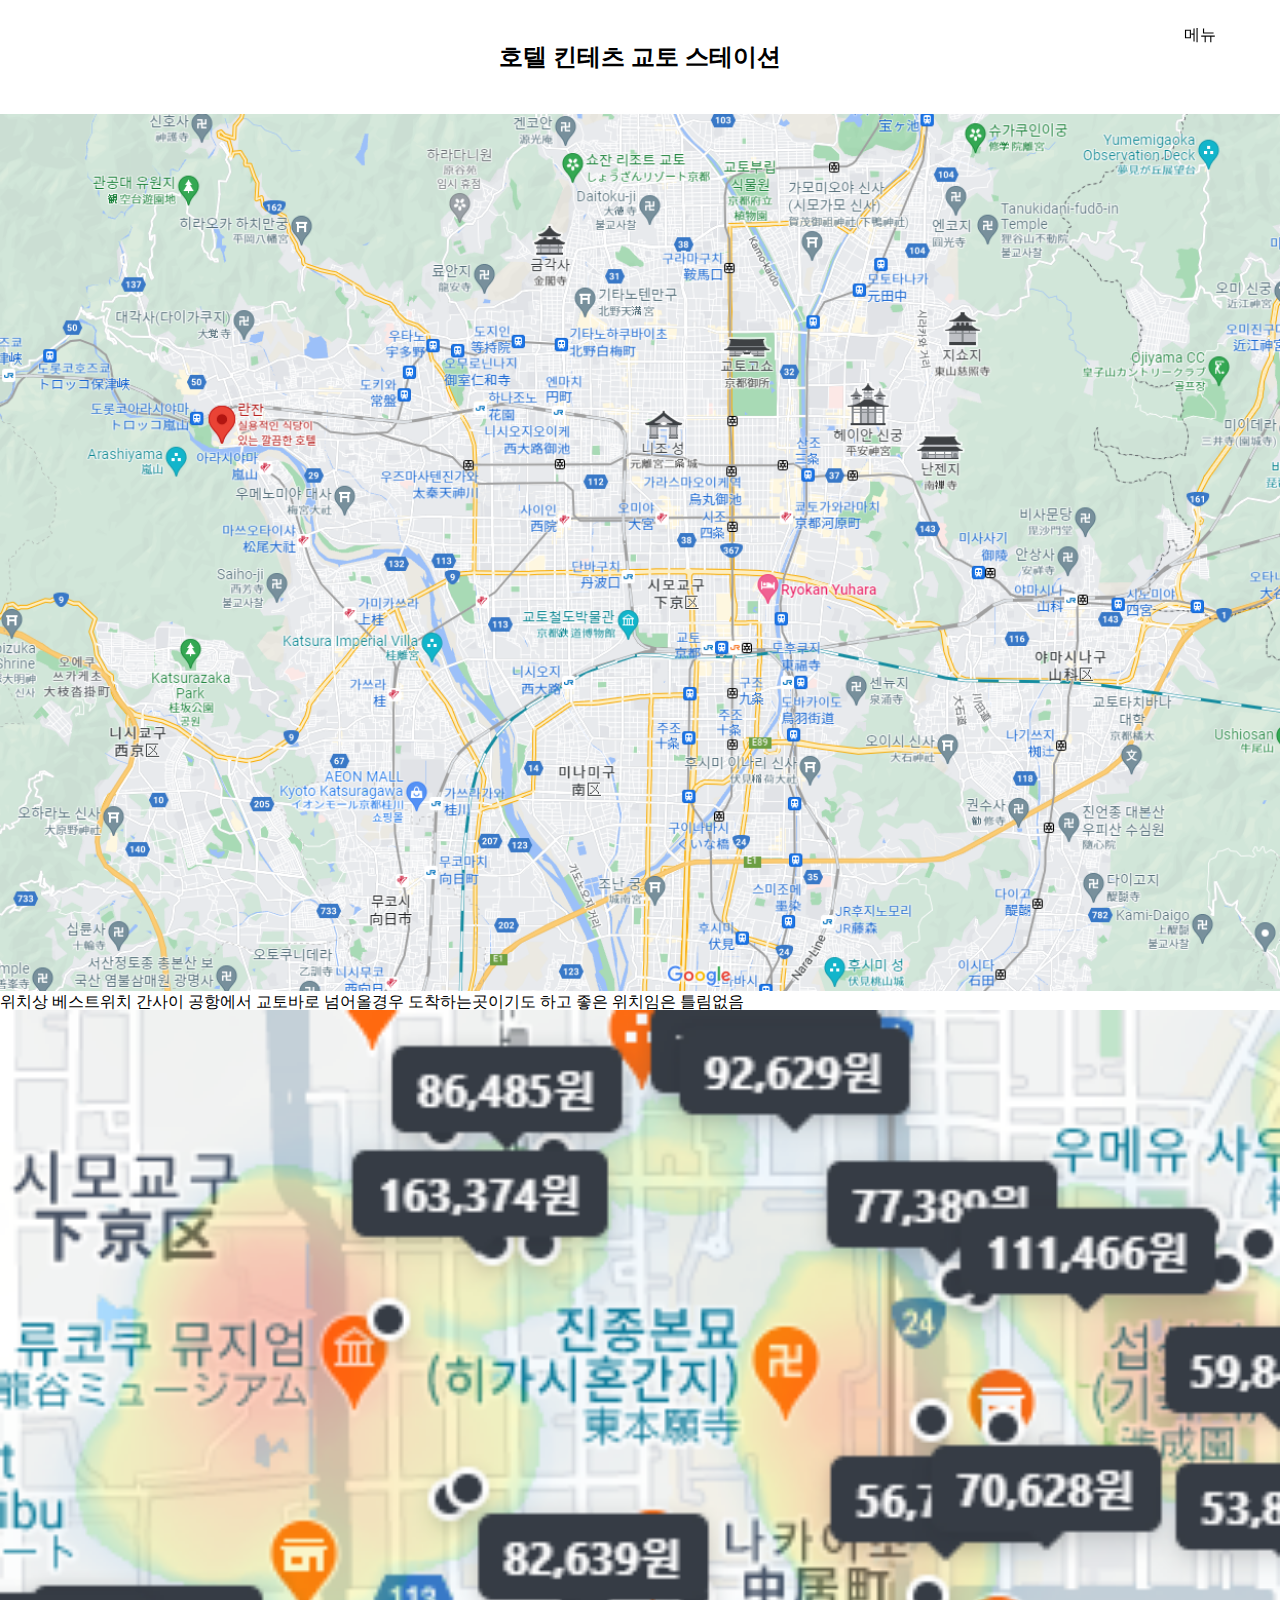
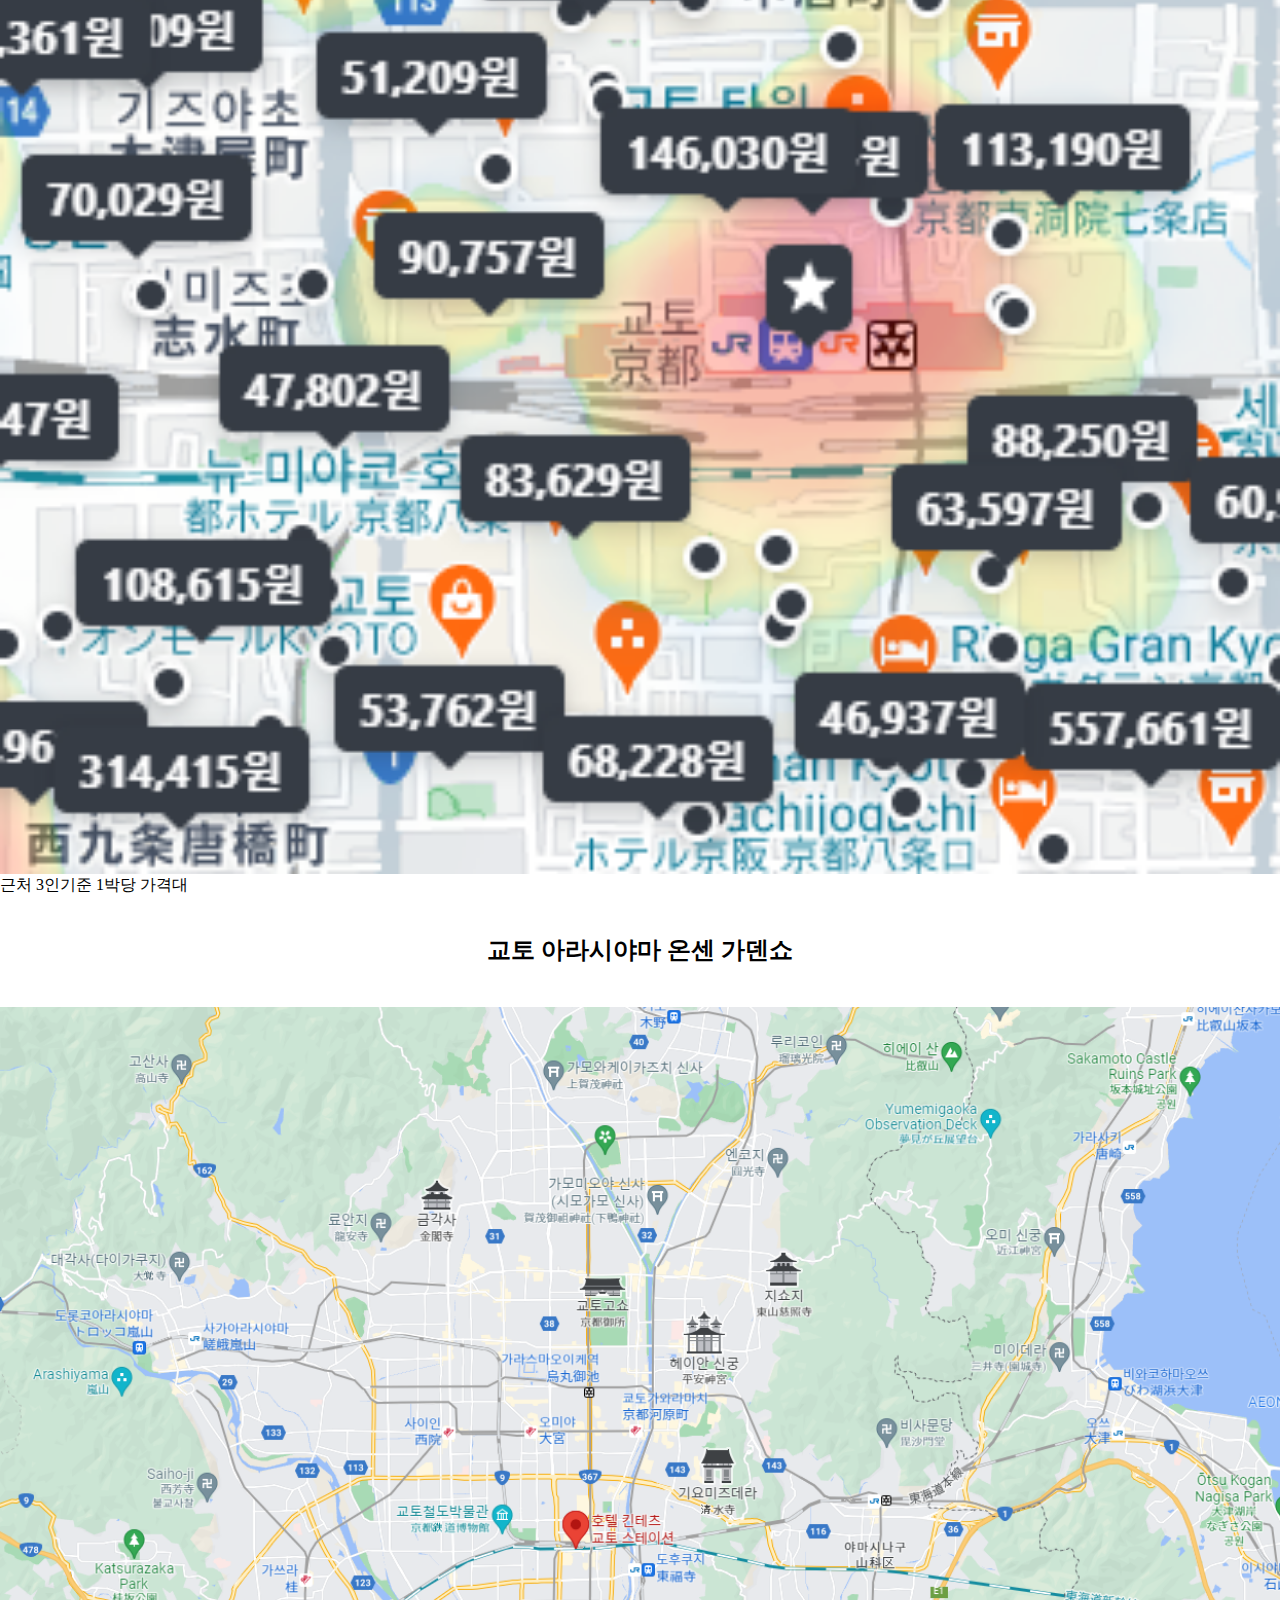
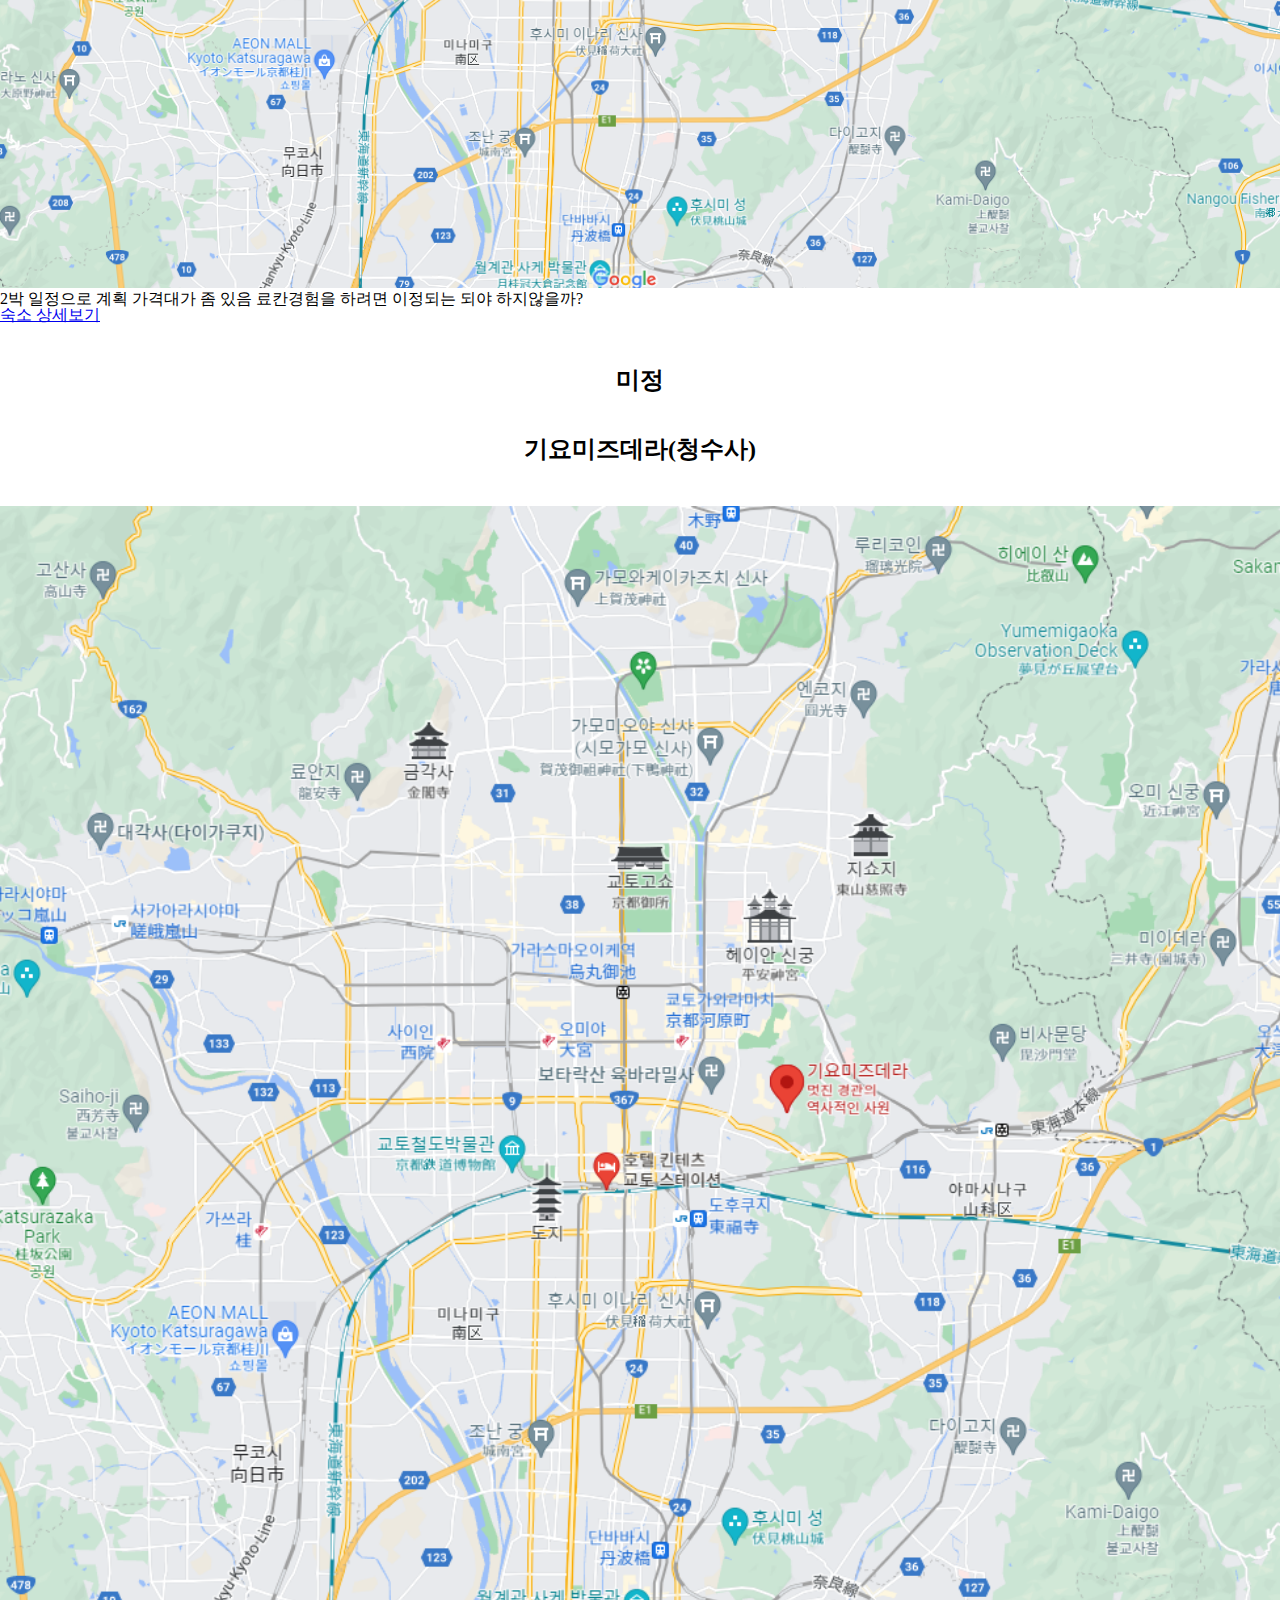
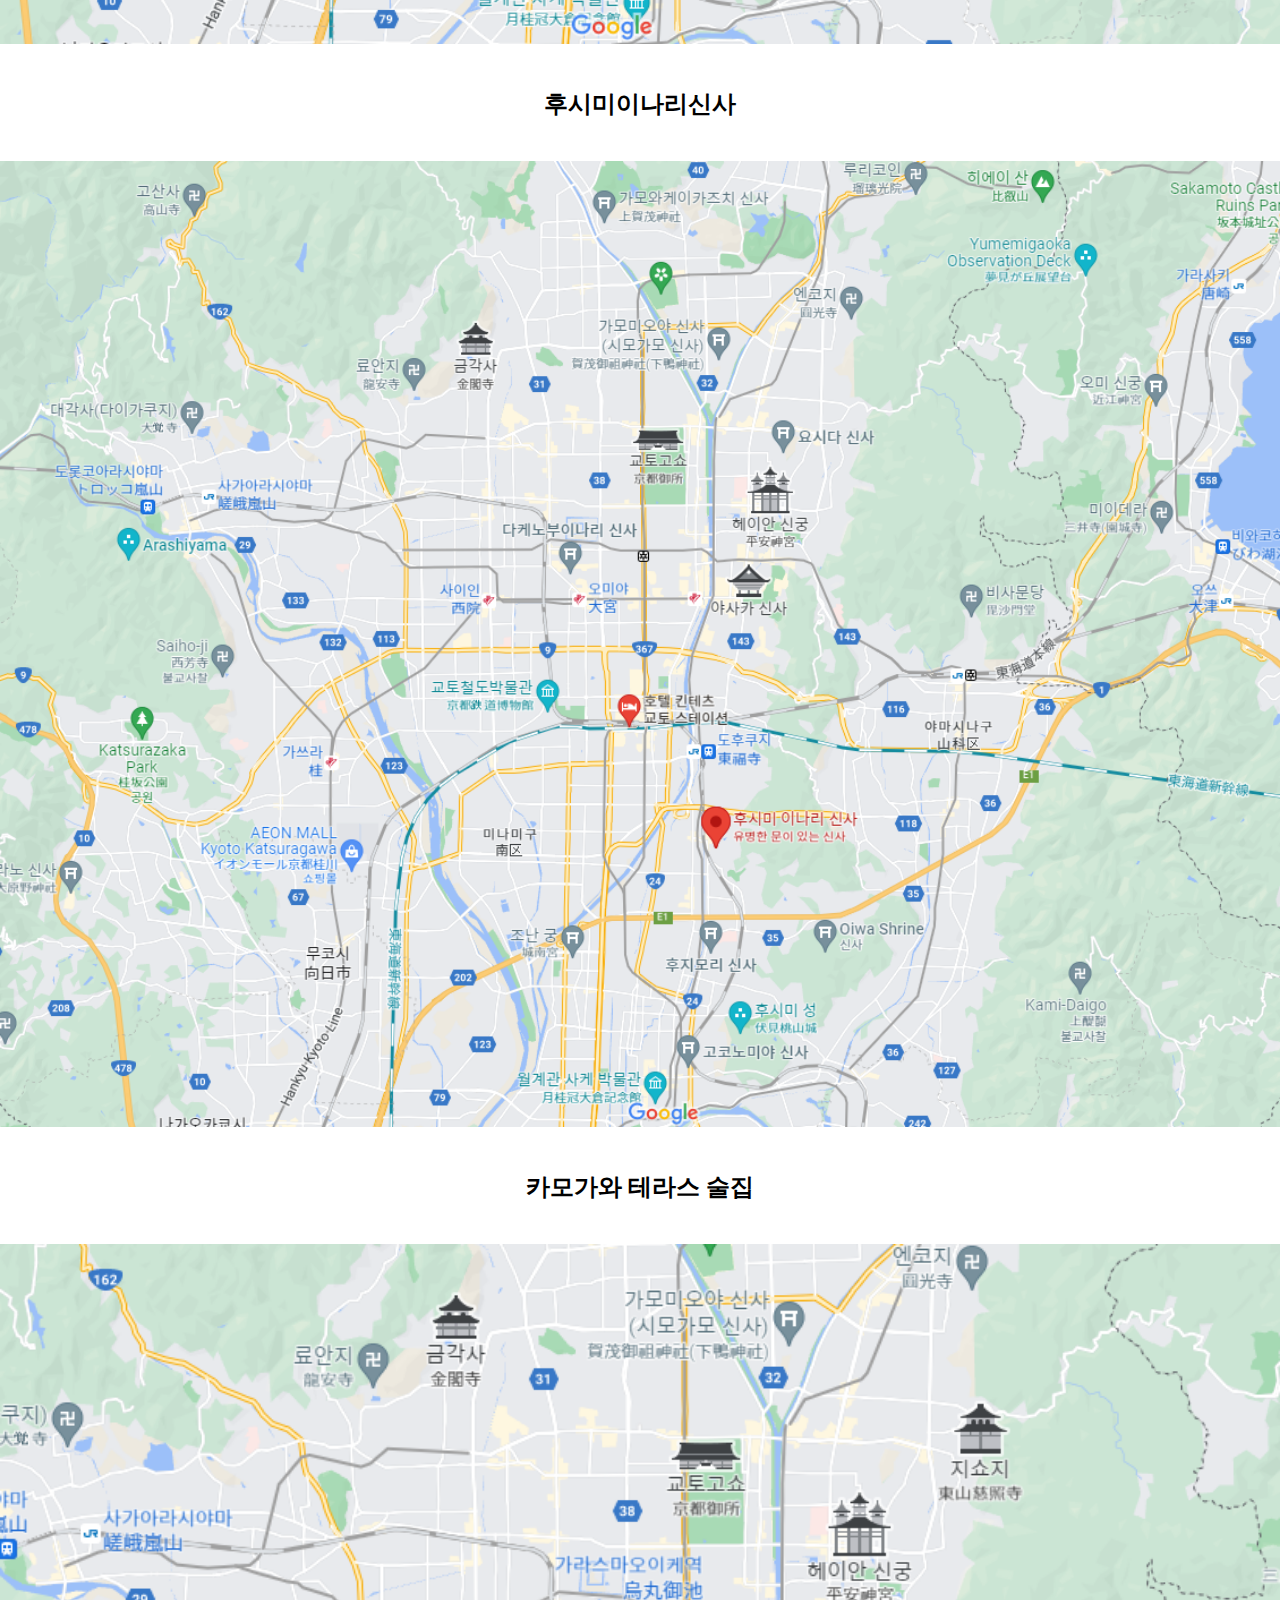
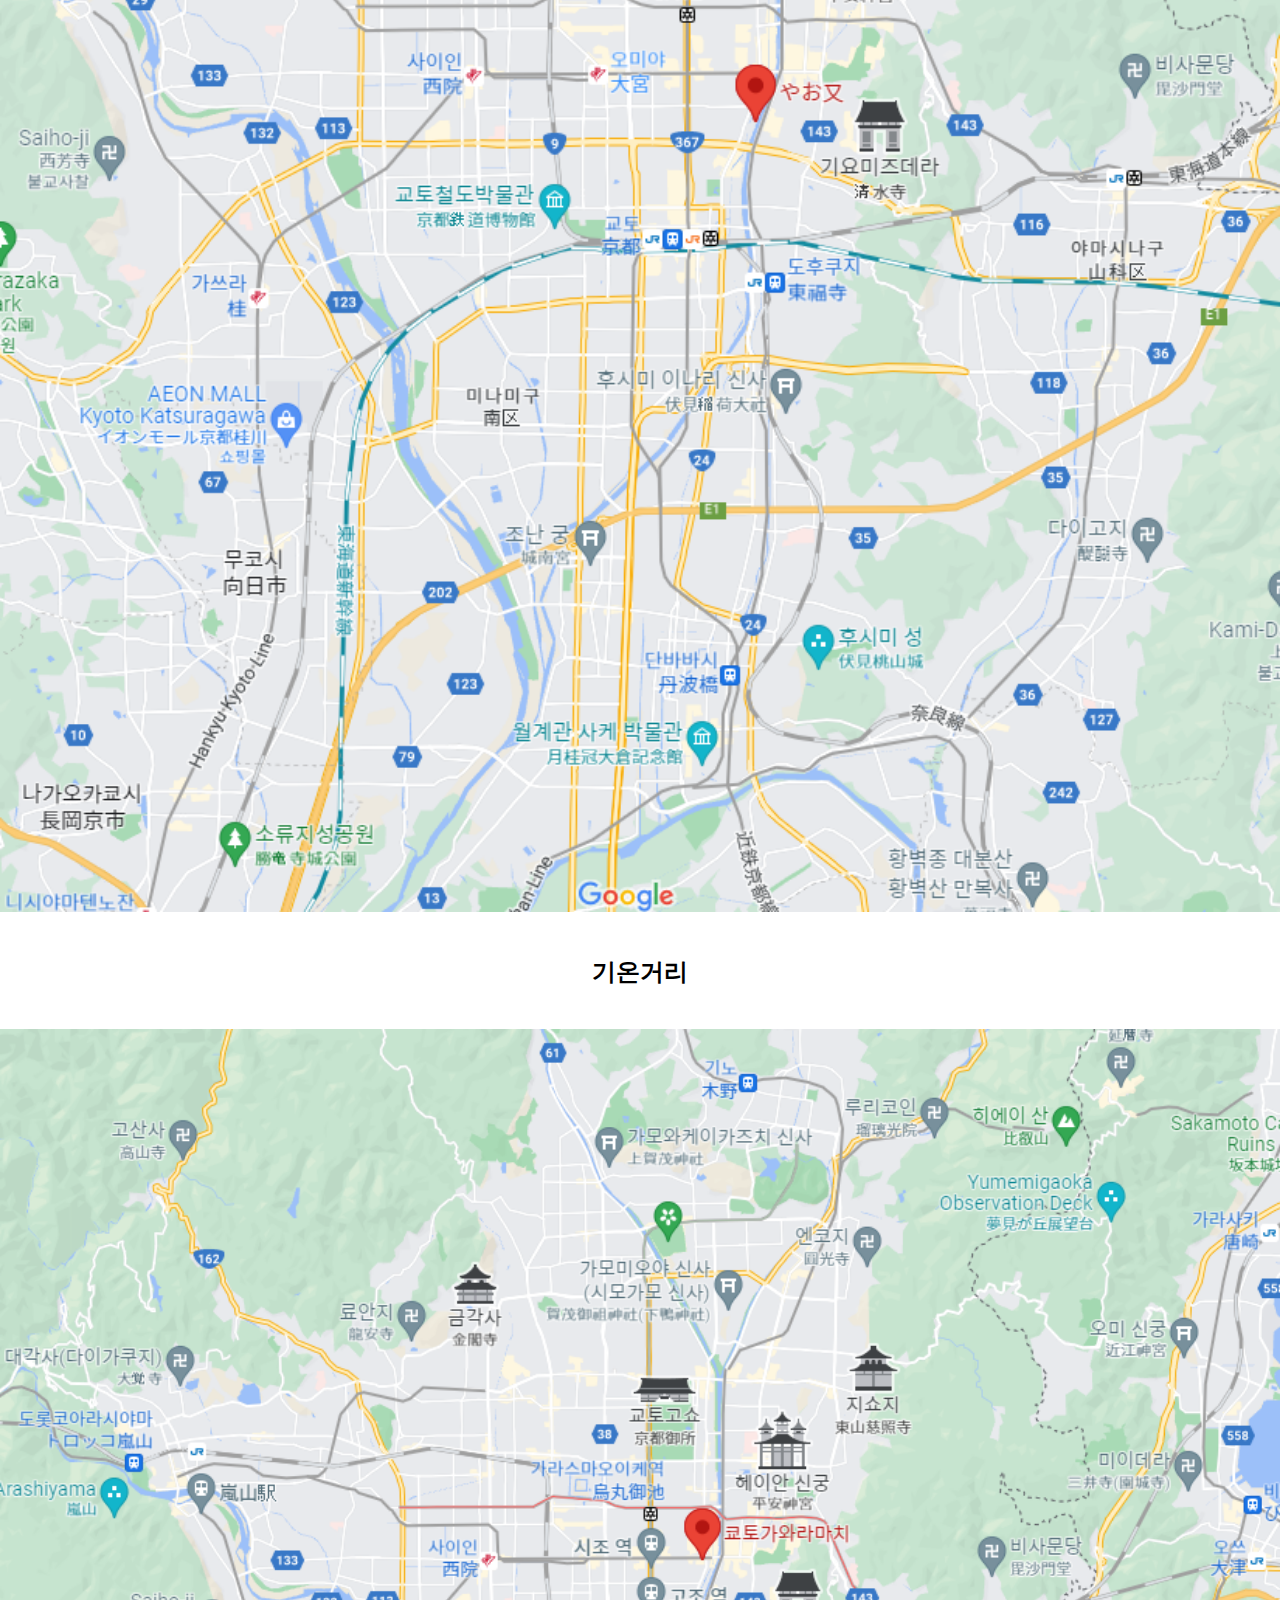
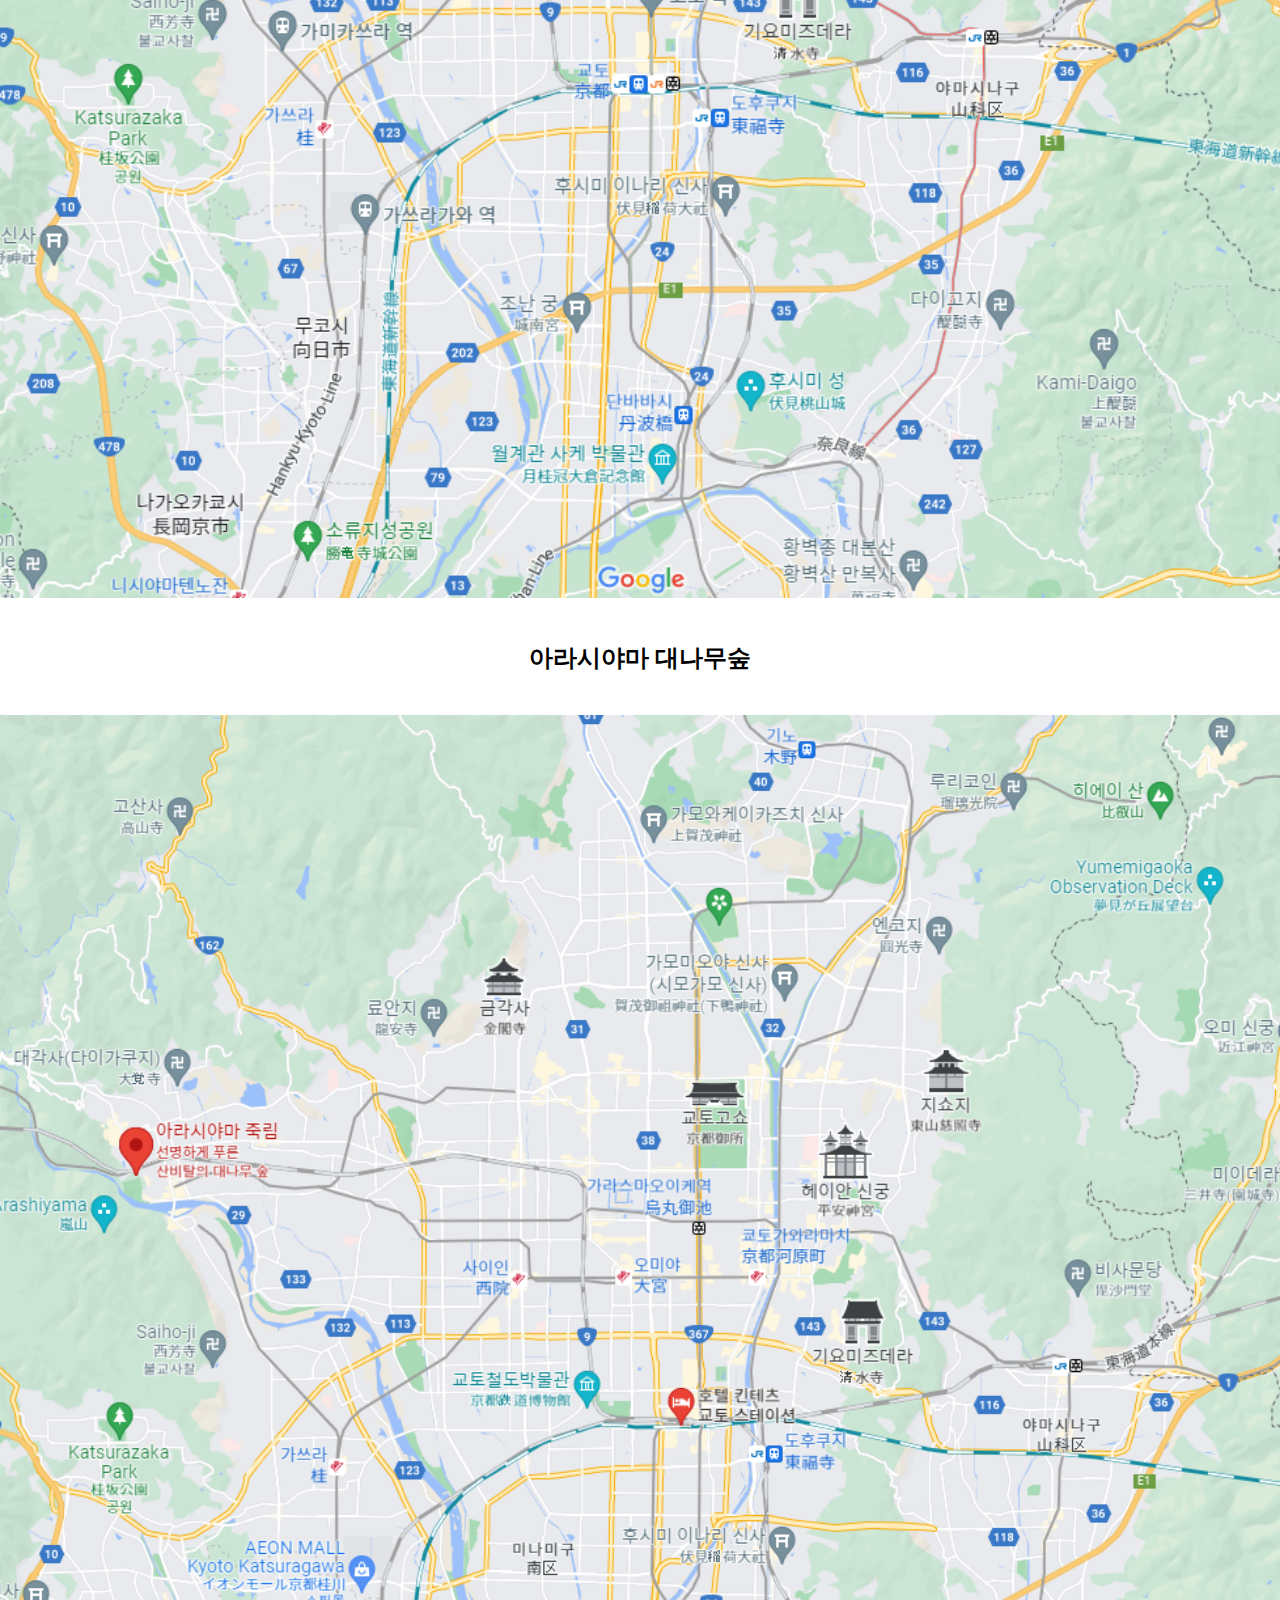
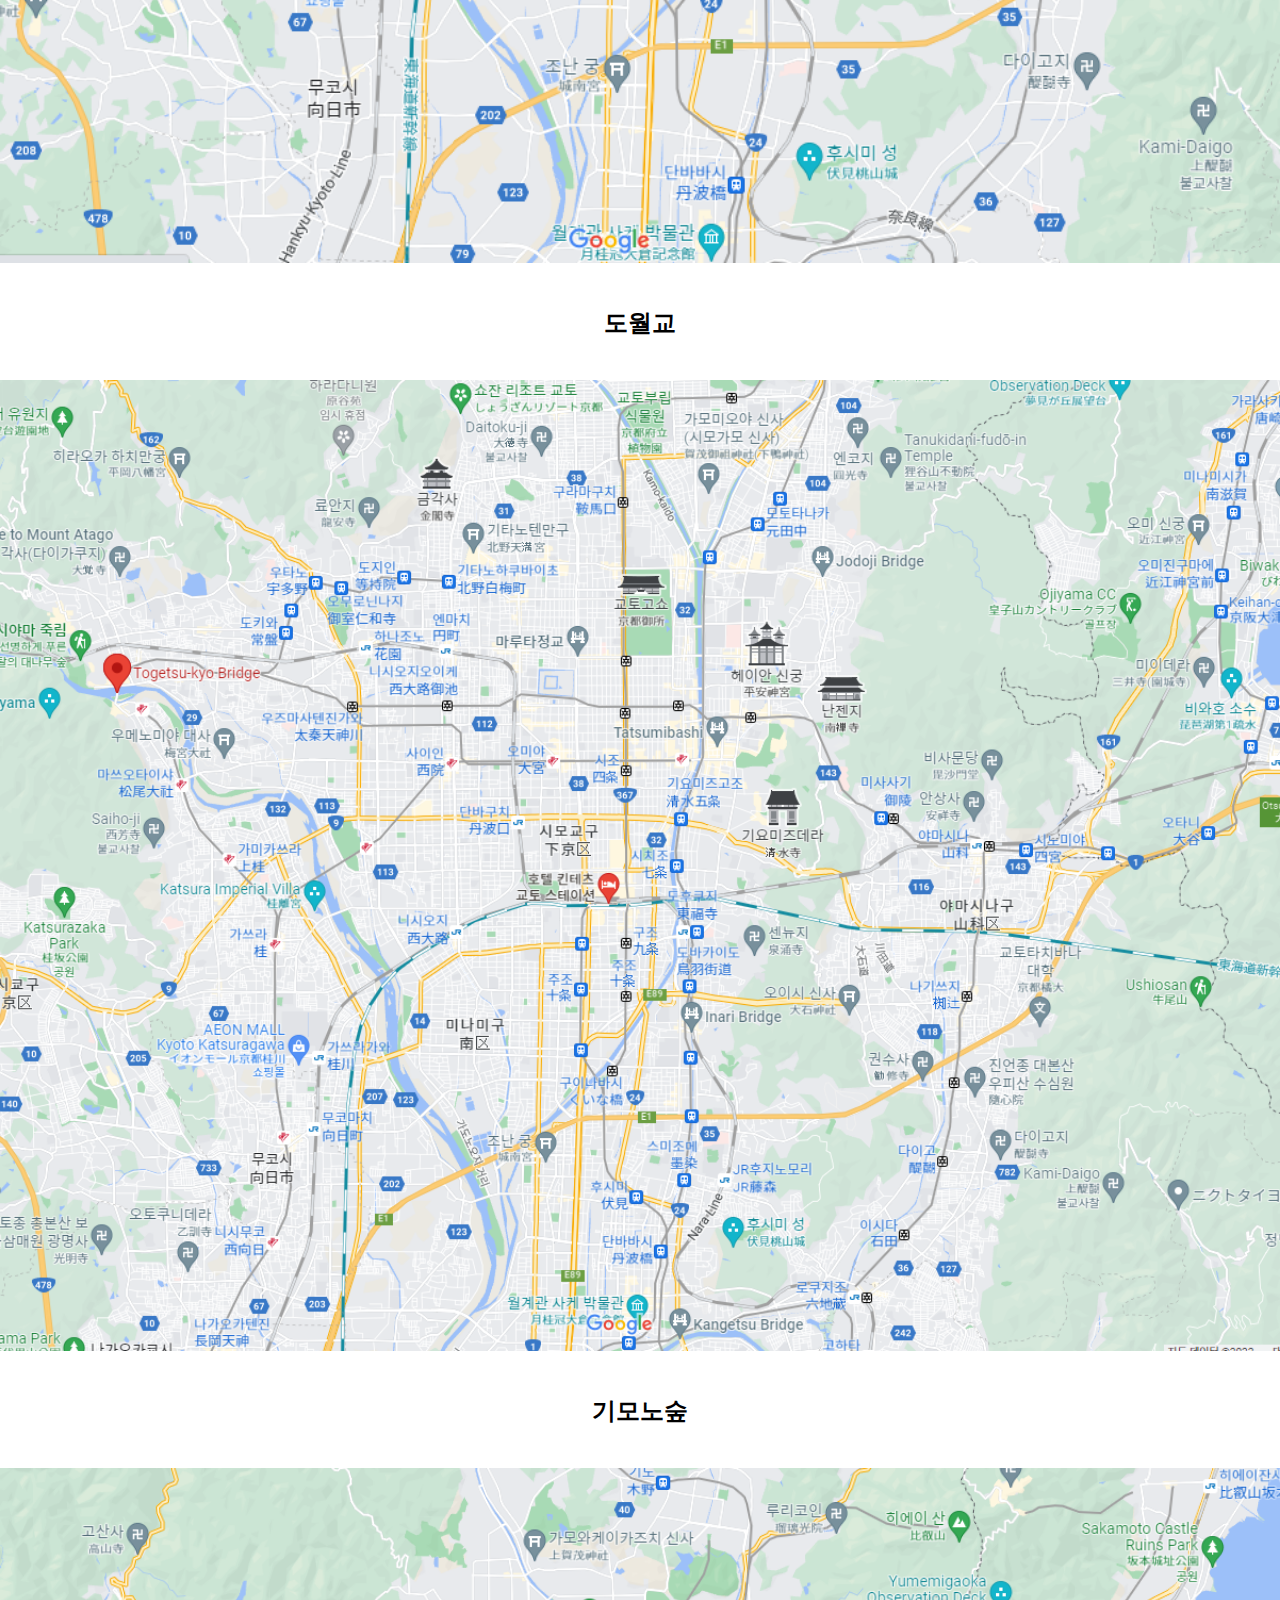
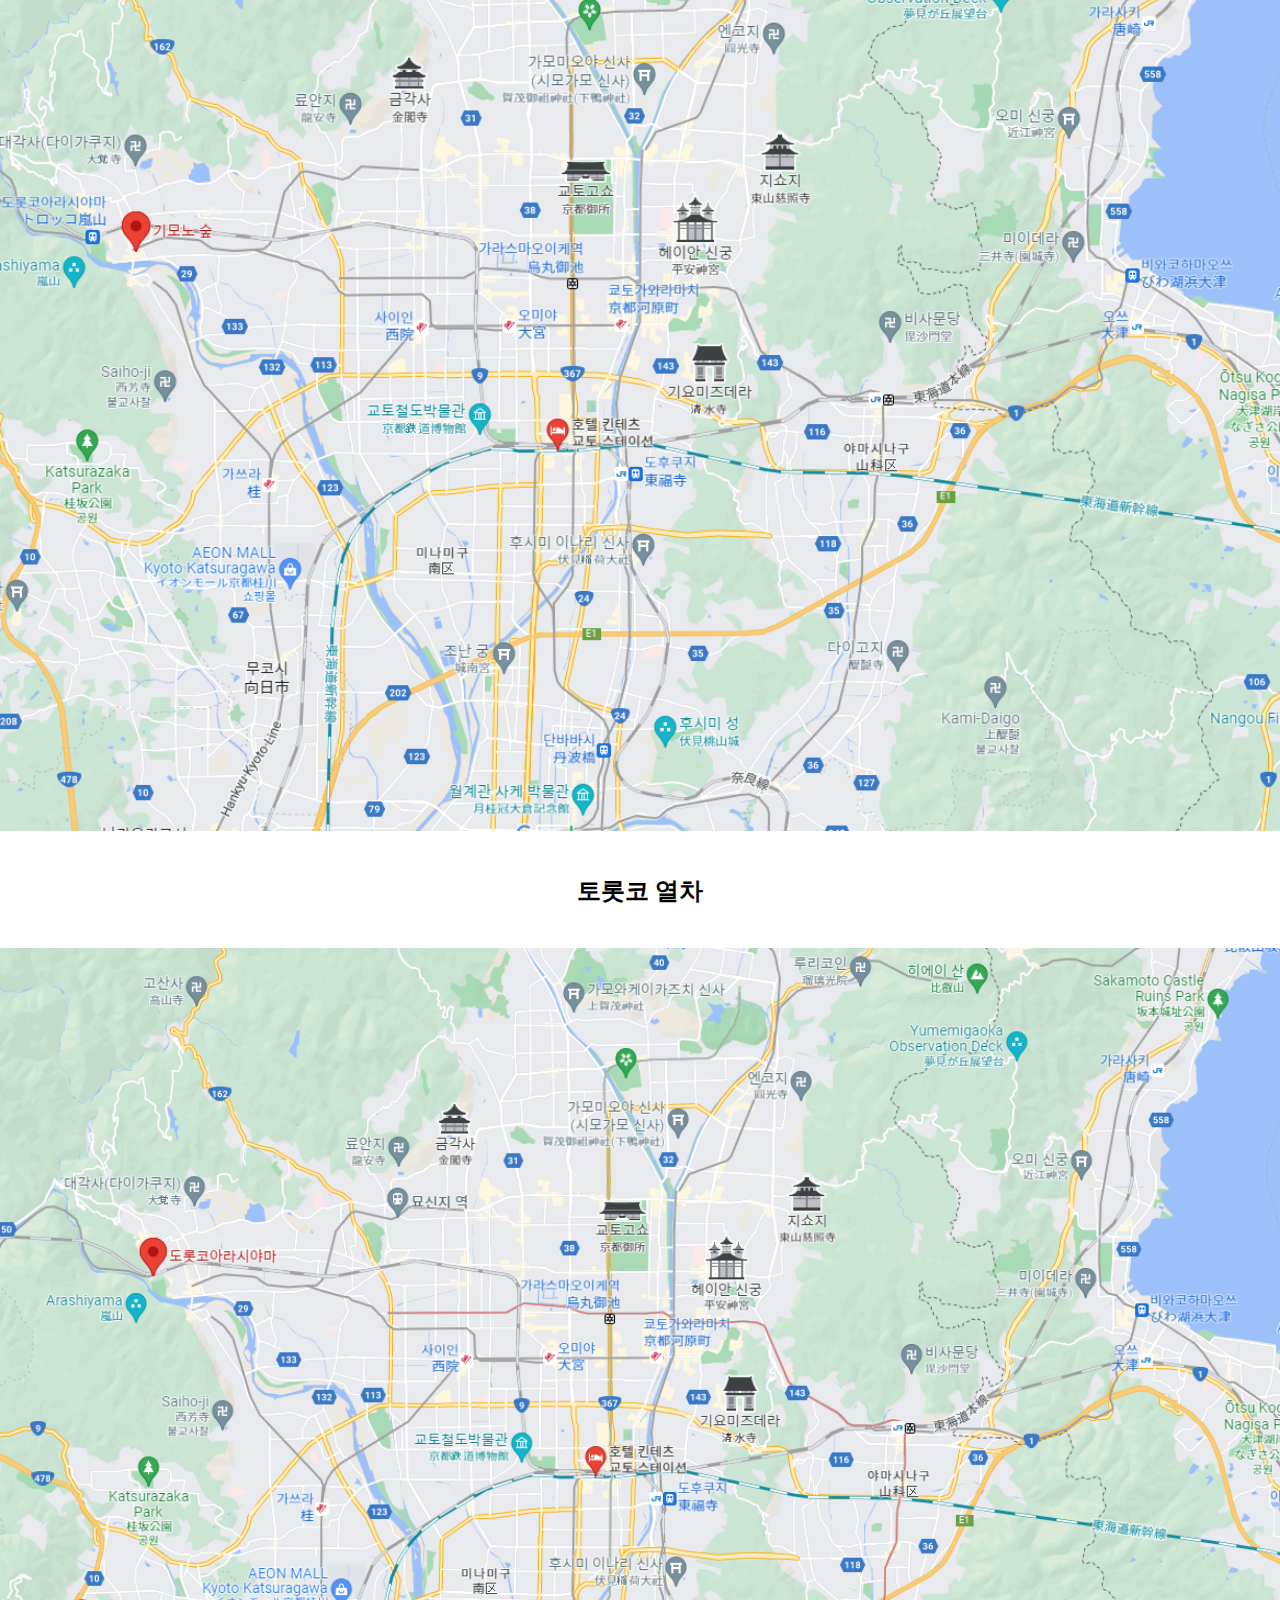
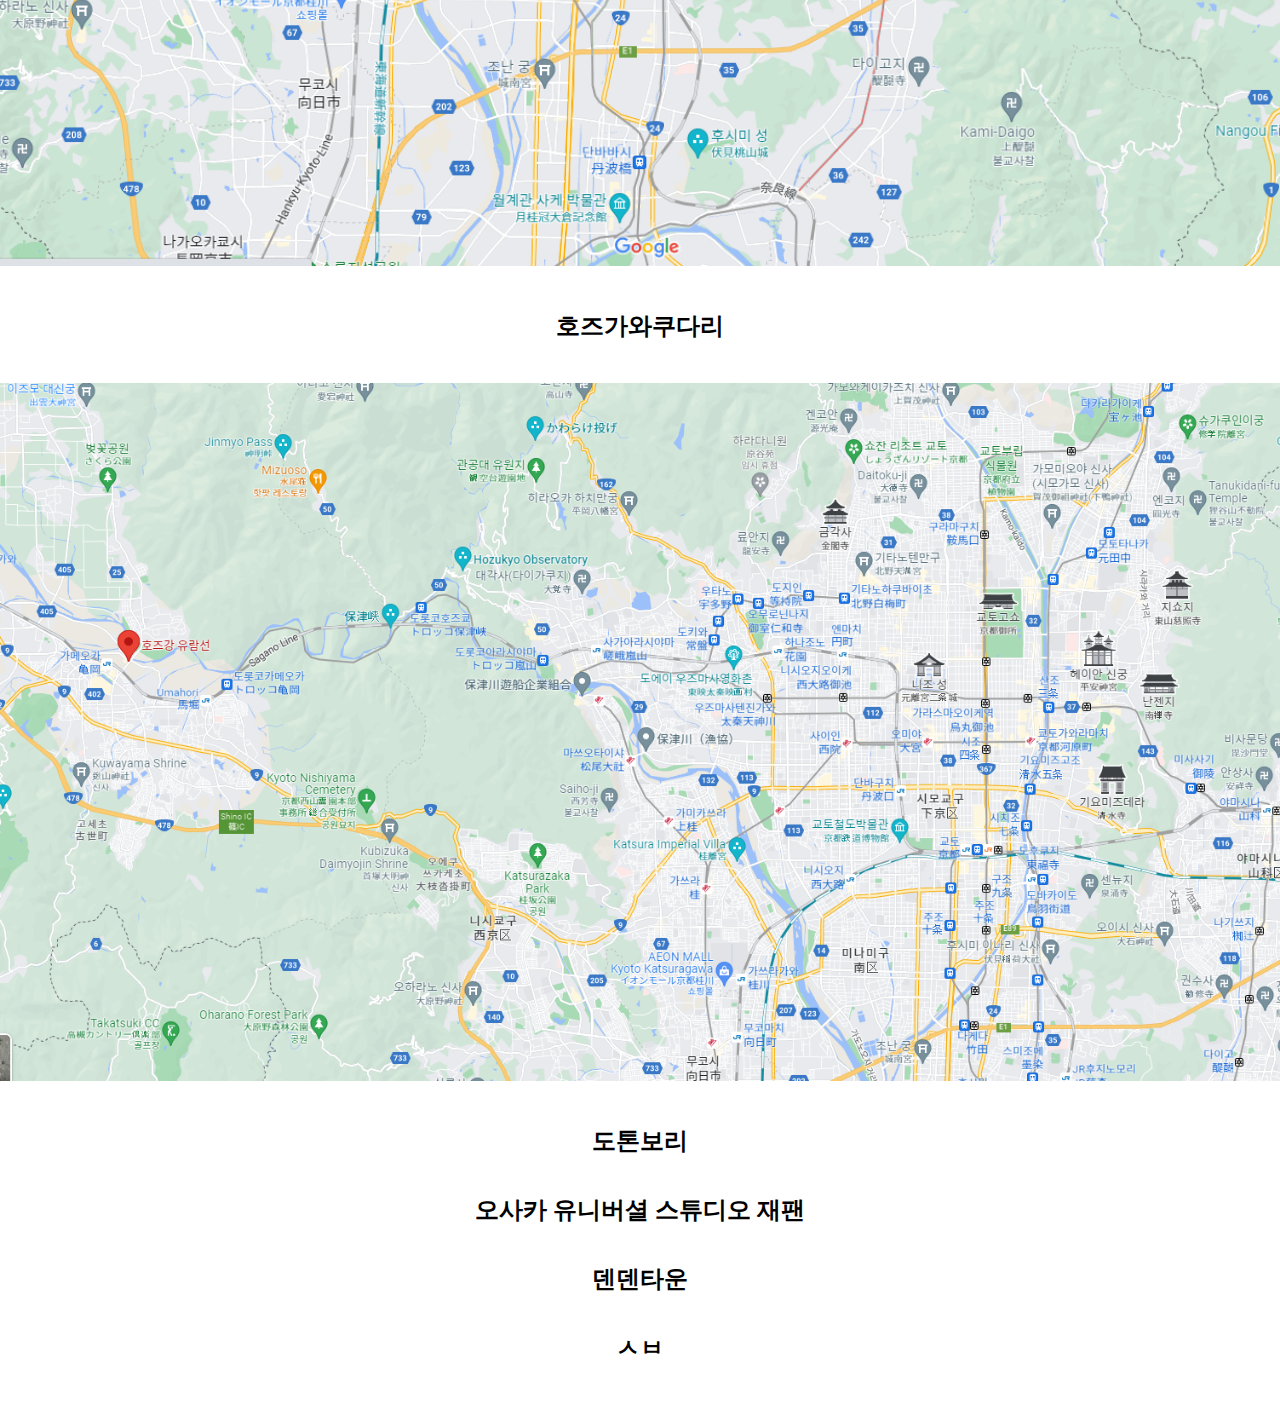
<file: japan/index.html>
<!DOCTYPE html>
<html lang="ko">
<head>
    <meta charset="UTF-8">
    <meta http-equiv="X-UA-Compatible" content="IE=edge">
    <meta name="viewport" content="width=device-width, initial-scale=1.0">
    <title>Document</title>
    <link rel="stylesheet" href="./css/main.css">
</head>
<body>
    <div id="title"></div>
    <div>
        <span id="menu_btn" data-active="off">메뉴</span>
    </div>
    <div id="main_nav">
        <ul class="day_list first_list">
            <li class="click_none">목록</li>
            <li data-target="room">숙소</li>
            <li data-target="1day">1일차</li>
            <li data-target="2day">2일차</li>
            <li data-target="3day">3일차</li>
            <li data-target="4day">4일차</li>
            <li data-target="5day">5일차</li>
        </ul>
        <ul id="room">
            <li>
                <ul class="day_list">
                    <li class="click_none">숙소</li>
                    <li room-target="kyo1">교토 1차(12월 5일 ~ 12월 6일 1박)</li>
                    <li room-target="kyo2">교토 2차(12월 6일 ~ 12월 8일 2박)</li>
                    <li room-target="osaka3">오사카 3차(12월 8일 ~ 12월 9일 1박)</li>
                </ul>
            </li>
        </ul>
        <ul id="1day">
            <li>
                <ul class="day_list">
                    <li class="click_none">1일차</li>
                    <li day-calendar="1dayKiyomizu">기요미즈데라(청수사)</li>
                    <li day-calendar="1dayHushimi">후시미이나리신사</li>
                    <li day-calendar="1dayKamogawa">카모가와 테라스 술집</li>
                    <li day-calendar="1dayGionmachi">기온거리</li>
                </ul>
            </li>
        </ul>
        <ul id="2day">
            <li>
                <ul class="day_list">
                    <li class="click_none">2일차</li>
                    <li day-calendar="2dayArashiyama">아라시야마 대나무숲</li>
                    <li day-calendar="2dayDowathu">도월교 주변</li>
                    <li day-calendar="2dayKimono">기모노숲</li>
                </ul>
            </li>
        </ul>
        <ul id="3day">
            <li>
                <ul class="day_list">
                    <li class="click_none">3일차</li>
                    <li day-calendar="3dayTorotco">토롯코열차</li>
                    <li day-calendar="3dayHozugawa">호즈가와쿠다리</li>
                </ul>
            </li>
        </ul>
        <ul id="4day">
            <li>
                <ul class="day_list">
                    <li class="click_none">4일차</li>
                    <li day-calendar="4dayDoton">도톤보리</li>
                    <li day-calendar="4dayOSJ">오사카 유니버셜 스튜디오 재팬</li>
                </ul>
            </li>
        </ul>
        <ul id="5day">
            <li>
                <ul class="day_list">
                    <li class="click_none">5일차</li>
                    <li day-calendar="5dayDenDen">덴덴타운</li>
                    <li day-calendar="5daySipal">복귀</li>
                </ul>
            </li>
        </ul>
    </div>
    <div id="main_section">
        <div id="kyo1">
            <p class="calendarTitle">호텔 킨테츠 교토 스테이션</p>
            <img src="./imege/room1.png" alt="">
            <p>위치상 베스트위치 간사이 공항에서 교토바로 넘어올경우 도착하는곳이기도 하고 좋은 위치임은 틀림없음</p>
            <img src="./imege/roomPrice.png" alt="">
            <p>근처 3인기준 1박당 가격대</p>
        </div>
        <div id="kyo2">
            <p class="calendarTitle">교토 아라시야마 온센 가덴쇼</p>
            <img src="./imege/room2.png" alt="">
            <p>2박 일정으로 계획 가격대가 좀 있음 료칸경험을 하려면 이정되는 되야 하지않을까?</p>
            <a href="https://www.hotelscombined.co.kr/hotels/%EA%B5%90%ED%86%A0-%EC%95%84%EB%9D%BC%EC%8B%9C%EC%95%BC%EB%A7%88-%EC%98%A8%EC%84%BC-%EC%B9%B4%EB%8D%B4%EC%87%BC,%EA%B5%90%ED%86%A0-c20339-h681336-details/2022-12-05/2022-12-07/3adults?sid=NSGEqQKkAC#overview">숙소 상세보기</a>
        </div>
        <div id="osaka3">
            <p class="calendarTitle">미정</p>
        </div>
        <div id="1dayKiyomizu">
            <p class="calendarTitle">기요미즈데라(청수사)</p>
            <img src="./imege/giyomizu.png" alt="">
        </div>
        <div id="1dayHushimi">
            <p class="calendarTitle">후시미이나리신사</p>
            <img src="./imege/hushimi.png" alt="">
        </div>
        <div id="1dayKamogawa">
            <p class="calendarTitle">카모가와 테라스 술집</p>
            <img src="./imege/kamogawa.png" alt="">
        </div>
        <div id="1dayGionmachi">
            <p class="calendarTitle">기온거리</p>
            <img src="./imege/gion.png" alt="">
        </div>
        <div id="2dayArashiyama">
            <p class="calendarTitle">아라시야마 대나무숲</p>
            <img src="./imege/arashiyama.png" alt="">
        </div>
        <div id="2dayDowathu">
            <p class="calendarTitle">도월교</p>
            <img src="./imege/dowathu.png" alt="">
        </div>
        <div id="2dayKimono">
            <p class="calendarTitle">기모노숲</p>
            <img src="./imege/kimono.png" alt="">
        </div>
        <div id="3dayTorotco">
            <p class="calendarTitle">토롯코 열차</p>
            <img src="./imege/torotco.png" alt="">
        </div>
        <div id="3dayHozugawa">
            <p class="calendarTitle">호즈가와쿠다리</p>
            <img src="./imege/hozugawa.png" alt="">
        </div>
        <div id="4dayDoton">
            <p class="calendarTitle">도톤보리</p>
        </div>
        <div id="4dayOSJ">
            <p class="calendarTitle">오사카 유니버셜 스튜디오 재팬</p>
        </div>
        <div id="5dayDenDen">
            <p class="calendarTitle">덴덴타운</p>
        </div>
        <div id="5daySipal">
            <p class="calendarTitle">ㅅㅂ</p>
        </div>
    </div>
    <script src="https://ajax.googleapis.com/ajax/libs/jquery/3.5.1/jquery.min.js"></script>
    <script src="./js/main.js"></script>
</body>
</html>
</file>
<file: japan/css/main.css>
html, body, div, span, applet, object, iframe,
h1, h2, h3, h4, h5, h6, p, blockquote, pre,
a, abbr, acronym, address, big, cite, code,
del, dfn, em, img, ins, kbd, q, s, samp,
small, strike, strong, sub, sup, tt, var,
b, u, i, center,
dl, dt, dd, ol, ul, li,
fieldset, form, label, legend,
table, caption, tbody, tfoot, thead, tr, th, td,
article, aside, canvas, details, embed, 
figure, figcaption, footer, header, hgroup, 
menu, nav, output, ruby, section, summary,
time, mark, audio, video {
	margin: 0;
	padding: 0;
	border: 0;
	font-size: 100%;
	font: inherit;
	vertical-align: baseline;
}
/* HTML5 display-role reset for older browsers */
article, aside, details, figcaption, figure, 
footer, header, hgroup, menu, nav, section {
	display: block;
}
body {
	line-height: 1;
}
ol, ul {
	list-style: none;
}
blockquote, q {
	quotes: none;
}
blockquote:before, blockquote:after,
q:before, q:after {
	content: '';
	content: none;
}
table {
	border-collapse: collapse;
	border-spacing: 0;
}














#main_nav {
    width: 100vw;
    height: 100vh;
    display: none;
}

#main_nav > ul {
    margin-top: 15vh;
    width: 100%;
    height: 100%;
}

#main_nav > ul:not(:first-child){
    display: none;
}

#main_nav > ul > li {
    width: 80%;
    height: 10%;
    margin: 0 auto;
    text-align: center;
}

#main_nav .day_list li {
    height: 10vh;
    border-bottom: 1px solid red;
    line-height: 10vh;
}

.click_none {
    font-size: 24px;
    font-weight: 600;
}

#menu_btn {
    position: fixed;
    top: 3vh;
    right: 5vw;
    cursor: pointer;
}

#main_section {
    /* display: none; */
}

img {
    width: 100%;
}

.calendarTitle {
    font-size: 24px;
    font-weight: 600;
    text-align: center;
    margin: 5vh 0;
}
</file>
